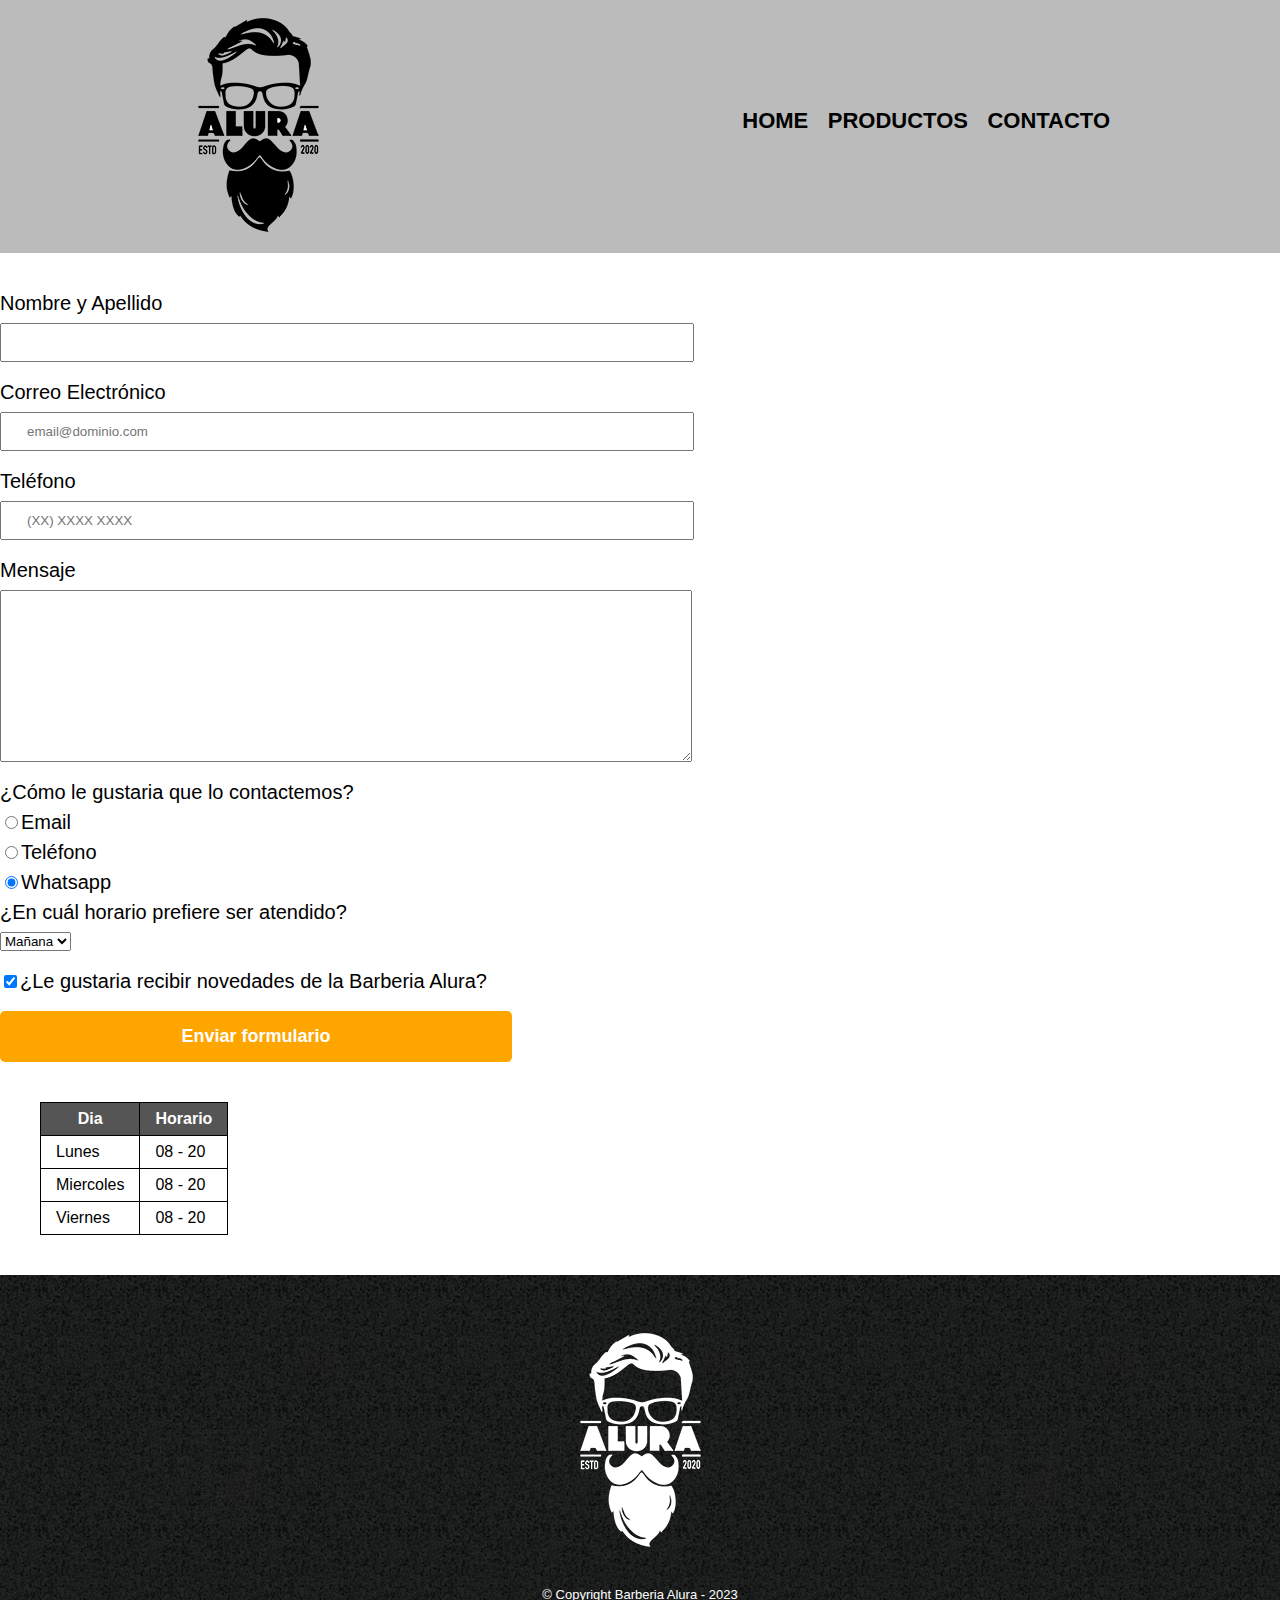
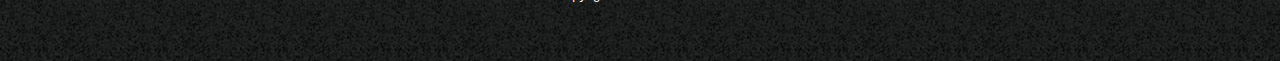
<file: contacto.html>
<!DOCTYPE html>

<html>
    <head>
        <meta charset="UTF-8">
        <title>Contacto - Barberia Alura</title>
        <link rel="stylesheet" href="reset.css/reset.css">
        <link rel="stylesheet" href="style.css">
    </head>
    <body>
        <header>
            <div class="caja">
                <h1><img src="imagenes/logo.png" alt="Logo de la Barberia Alura"></h1>
                <nav>
                    <ul>
                        <li><a href="index.html">Home</a></li>
                        <li><a href="Productos.html">Productos</a></li>
                        <li><a href="contacto.html">Contacto</a></li>
                    </ul>
                </nav>
            </div>
        </header>  
        <main>
            <form>
                <label for="nombreapellido">Nombre y Apellido</label>
                 <input type="text" id="nombreapellido" class="input-padron" required>

                 <label for="correoelectronico">Correo Electrónico</label>
                 <input type="email" id="correoelectronico" class="input-padron" required placeholder="email@dominio.com">

                 <label for="telefono">Teléfono</label>
                 <input type="tel" id="telefono" class="input-padron" required placeholder="(XX) XXXX XXXX">

                 <label for="mensaje">Mensaje</label>
                 <textarea cols="70" rows="10" id="mensaje" class="input-padron" required></textarea>

                <fieldset>
                   <legend>¿Cómo le gustaria que lo contactemos?</legend>

                   <label for="radio-email"><input type="radio" name="contacto" value="email" id="radio-email">Email</label>
                 
                   <label for="radio-telefono"><input type="radio"name="contacto"  value="telefono" id="radio-telefono">Teléfono</label>
                
                   <label for="radio-whatsapp"><input type="radio" name="contacto" value="whatsapp" id="radio-whatsapp" checked>Whatsapp</label>

                </fieldset>

                <fieldset>
                    <legend>¿En cuál horario prefiere ser atendido?</legend>
                    <select>
                        <option>Mañana</option>
                        <option>Tarde</option>
                        <option>Noche</option>
                    </select>
                </fieldset>

                <label class="checkbox"><input type="checkbox" checked>¿Le gustaria recibir novedades de la Barberia Alura?</label>

                <input type="submit" value="Enviar formulario" class="enviar">


            </form>

            <table>
                <thead>
                    <tr>
                        <th>Dia</th>
                        <th>Horario</th>
                    </tr>
                </thead>
                <tbody>
                    <tr>
                        <td>Lunes</td>
                        <td>08 - 20</td>
                    </tr>
                    <tr>
                        <td>Miercoles</td>
                        <td>08 - 20</td>
                    </tr>
                    <tr>
                        <td>Viernes</td>
                        <td>08 - 20</td>
                    </tr>
                </tbody>
            </table>

        </main>
        <footer>
            <img src="imagenes/logo-blanco.png" alt="Logo de la Barberia Alura">
            <p class="copyright">&copy Copyright Barberia Alura - 2023</p>
        </footer>
    </body>
</html>
</file>
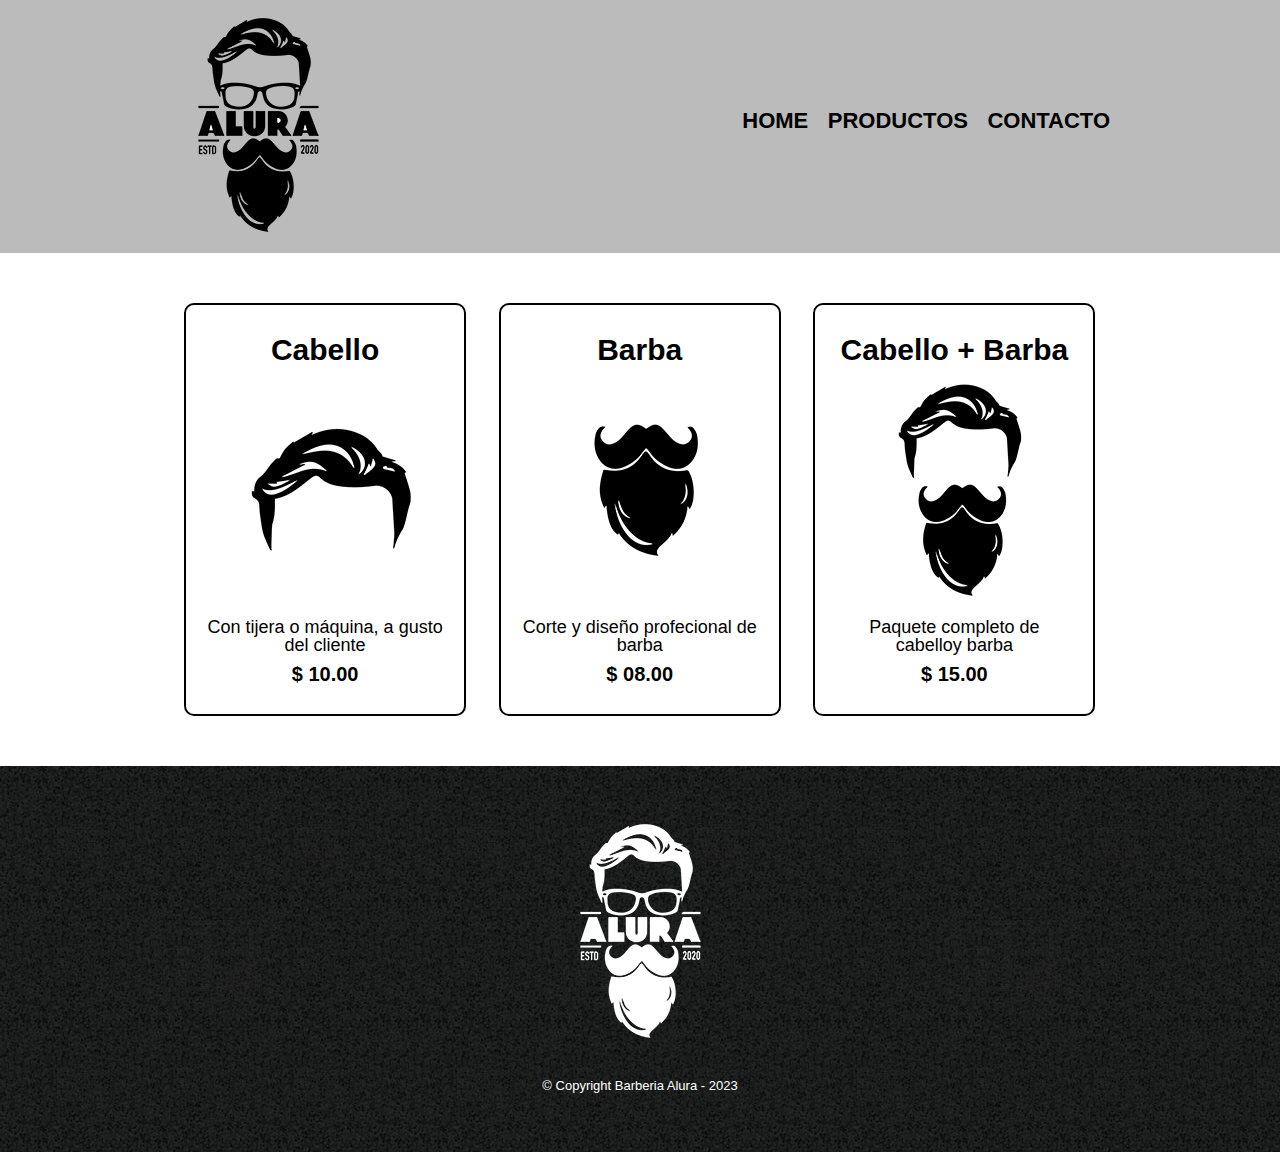
<file: productos.html>
<!DOCTYPE html>

<html>
    <head>
        <meta charset="UTF-8">
        <title>Productos - Barberia Alura</title>
        <link rel="stylesheet" href="reset.css/reset.css">
        <link rel="stylesheet" href="style.css">
    </head>
    <body>
        <header>
            <div class="caja">
                <h1><img src="imagenes/logo.png"></h1>
                <nav>
                    <ul>
                        <li><a href="index.html">Home</a></li>
                        <li><a href="Productos.html">Productos</a></li>
                        <li><a href="contacto.html">Contacto</a></li>
                    </ul>
                </nav>
            </div>
        </header>

        <main>
             <ul class="productos">
                 <li>
                    <h2>Cabello</h2>
                    <img src="imagenes/cabello.jpg">
                    <p class="producto-descripcion">Con tijera o máquina, a gusto del cliente</p>
                    <p class="producto-precio">$ 10.00</p>
                 </li>
                 <li>
                    <h2>Barba</h2>
                    <img src="imagenes/barba.jpg">
                    <p class="producto-descripcion">Corte y diseño profecional de barba</p>
                    <p class="producto-precio">$ 08.00</p>
                 </li>
                 <li>
                    <h2>Cabello + Barba</h2>
                    <img src="imagenes/cabello+barba.jpg">
                    <p class="producto-descripcion">Paquete completo de cabelloy barba</p>
                    <p class="producto-precio">$ 15.00</p>
                 </li>
             </ul>
        </main>

        <footer>
            <img src="imagenes/logo-blanco.png">
            <p class="copyright">&copy Copyright Barberia Alura - 2023</p>
        </footer>
    </body>
</html>
</file>
<file: style.css>
body{
    font-family: 'Montserrat', sans-serif;

}


header {
    background-color: #BBBBBB;
}

.caja{
    width: 940px;
    position: relative;
    margin: 0 auto;
}

nav{
    position: absolute;
    top: 110px;
    right: 0;
}

nav li{
    display: inline;
    margin: 0 0 0 15px;
}

nav a{
    text-transform: uppercase;
    color: #000000;
    font-weight: bold;
    font-size: 22px;
    text-decoration: none;
}

nav a:hover{
    color:#c78c19;
    text-decoration: underline;
}

.productos{
    width: 940px;
    margin: 0 auto;
    padding: 50px;
}

.productos li{
    display: inline-block;
    text-align: center;
    width: 30%;
    vertical-align: top;
    margin: 0 1.5%;
    padding: 30px 20px;
    box-sizing: border-box;
    border: 2px solid #000000;
    border-radius: 10px;
}

.productos li:hover{
    border-color:#c78c19;
}

.productos li:active{
    border-color: #088c19;
}

.productos h2{
    font-size: 30px;
    font-weight: bold;
}

.productos li:hover h2{
    font-size: 33px;
}

.producto-descripcion{
    font-size: 18px;
}

.producto-precio{
    font-size: 20px;
    font-weight: bold;
    margin-top: 10px;
}

footer{
    text-align: center;
    background: url(imagenes/bg.jpg);
    padding: 40px;
}

.copyright{
    color: #FFFFFF;
    font-size: 13px;
    margin: 20px;
}

form{
    margin: 40px 0;
}

form label, form legend{
    display: block;
    font-size: 20px;
    margin: 0 0 10px;
}

.input-padron{
    display: block;
    margin: 0 0 20px;
    padding: 10px 25px;
    width: 50%;
}

.checkbox{
    margin:20px 0;
}

.enviar{
    width: 40%;
    padding: 15px 0;
    font-size: 18px;
    font-weight: bold;
    color: white;
    background: orange;
    border: none;
    border-radius: 5px;
    transition: 1s all;
    cursor: pointer;

}

.enviar:hover{
    background: darkorange;
    transform: scale(1.2);
    
}

table{
    margin: 40px 40px;
}

thead{
    background: #555555;
    color: white;
    font-weight: bold;
}

td,th{
    border: 1px solid #000000;
    padding: 8px 15px;
}

/*Aqui inicia el CSS para nuestra home*/

.banner{
    width: 100%;
}

.principal{
    padding: 3em o;
    background: #FEFEFE;
    width: 940px;
    margin: 0 auto;
}

.titulo-principal{
    text-align: center;
    font-size: 2em;
    margin: 0 0 1em;
    clear: left;

}

.principal p{
    margin: 0 0 1em;
}

.principal strong{
    font-weight: bold;
}

.principal em{
    font-style: italic;
}

.utensilios{
    width: 120px;
    float: left;
    margin: 0 20px 20px 0;
}

.mapa{
    padding: 3em 0;
    background: linear-gradient(#FEFEFE,#888888);
}

.mapa p{
    margin: 0 0 2em;
    text-align: center;
}

.mapa-contenido{
    width: 940px;
    margin: 0 auto;
    
}

.diferenciales{
    padding: 3em 0;
    background: #888888;

}
    
.contenido-diferenciales{
    width: 640px;
    margin: 0 auto;
}


.lista-diferenciales{
    width: 40%;
    display: inline-block;
    vertical-align: top;
}

.items{
    line-height: 1.5;
}

.items:before{
    content:"★";
}

.items:first-child{
    font-weight: bold;
}

.imagen-diferenciales{
    width: 60%;
   transition: 400ms;
   box-shadow: 10px 10px 30px 15px #000000;
}

.imagen-diferenciales:hover{
    opacity: 0.3;
}

.video{
    width: 560px;
    margin: 1em auto;
}

@media screen and (max-width:480px){
    h1{
        text-align: center;
    }
    nav{
        position: static;
    }
    .caja, .principal , .mapa-contenido, .contenido-diferenciales, .video{
        width: auto;
    }
    .lista-diferenciales, .imagen-diferenciales{
        width: 100%;
    }


}
</file>
